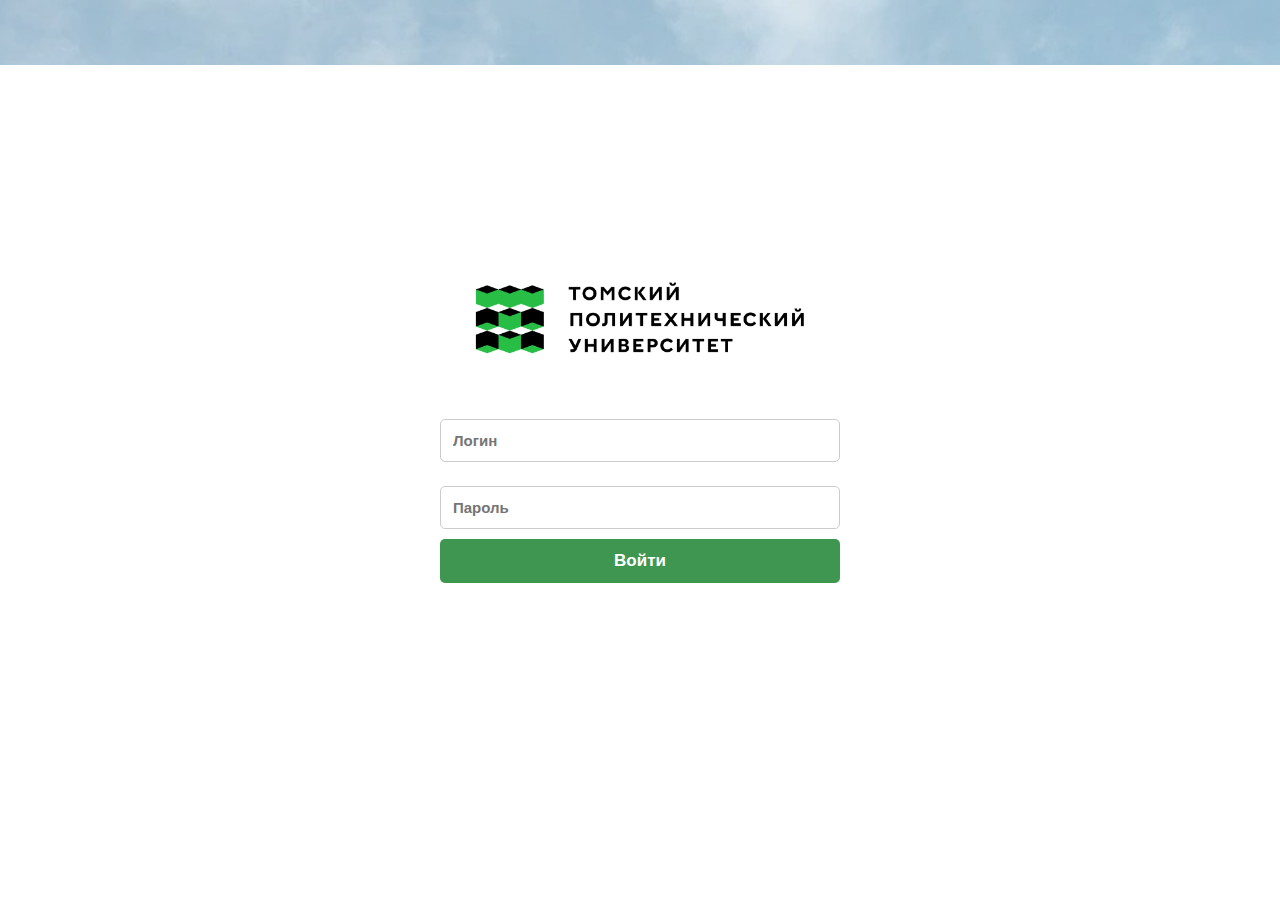
<file: index.html>
<!DOCTYPE html>
<html lang="ru">
<head>
  <meta charset="UTF-8">
  <meta http-equiv="refresh" content="0;url=login-page/index.html">
  <title>Перенаправление...</title>
</head>
<body>
</body>
</html>
</file>
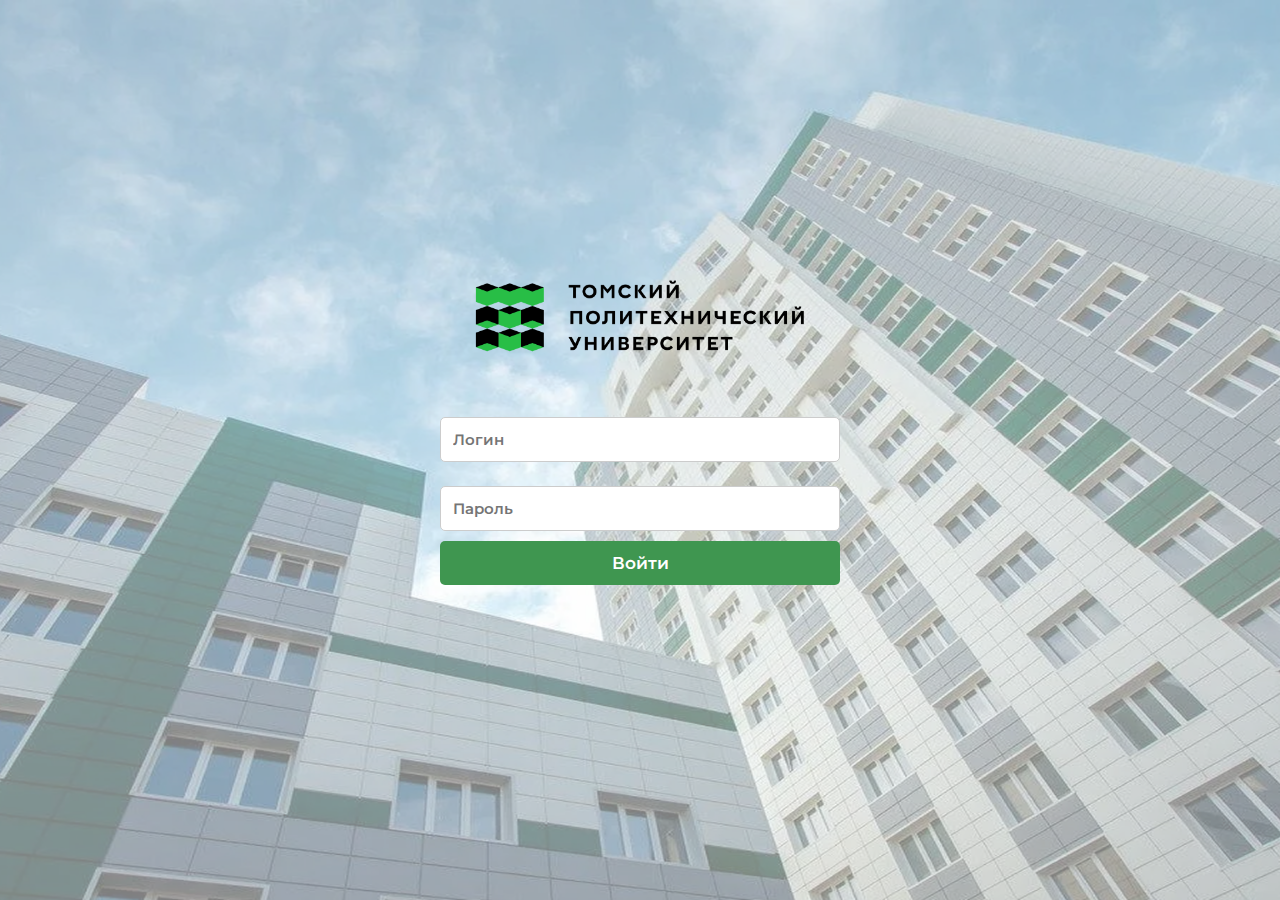
<file: campus-page/index.html>
<!DOCTYPE html>
<html lang="ru">

<head>
    <meta charset="UTF-8">
    <title>Карта общежитий</title>
    <link rel="stylesheet" href="../student-page/color.css">
    <link rel="stylesheet" href="style.css">
    <link href="https://fonts.googleapis.com/css2?family=Montserrat:wght@500;600&display=swap" rel="stylesheet">
</head>

<body>
    <div class="container">
        <aside class="sidebar">
            <div class="top-icons">
                <div class="icon"><img src="images/home-icon.png" alt="Главная"id="home-button"></div>
                <div class="icon"><img src="images/rooms-icon.png" alt="Комнаты" id="rooms-button"></div>
                <div class="icon"><img src="images/journal-icon.png" alt="Журнал" id="journal-button"></div>
                <div class="icon"><img src="images/report-icon.png" alt="Отчеты" id="report-button"></div>
            </div>
            <div class="bottom-icon">
                <div class="icon"><img src="images/exit-icon.png" alt="Выход" id="exit-button"></div>
            </div>
        </aside>

        <main class="content">
            <h1>Кампус ТПУ</h1>
            <div id="dorm-grid" class="dorm-grid">
                
            </div>
            <div id="empty-message" class="no-data">Нет информации</div>
        </main>
    </div>

    <script src="script.js"></script>
</body>

</html>
</file>
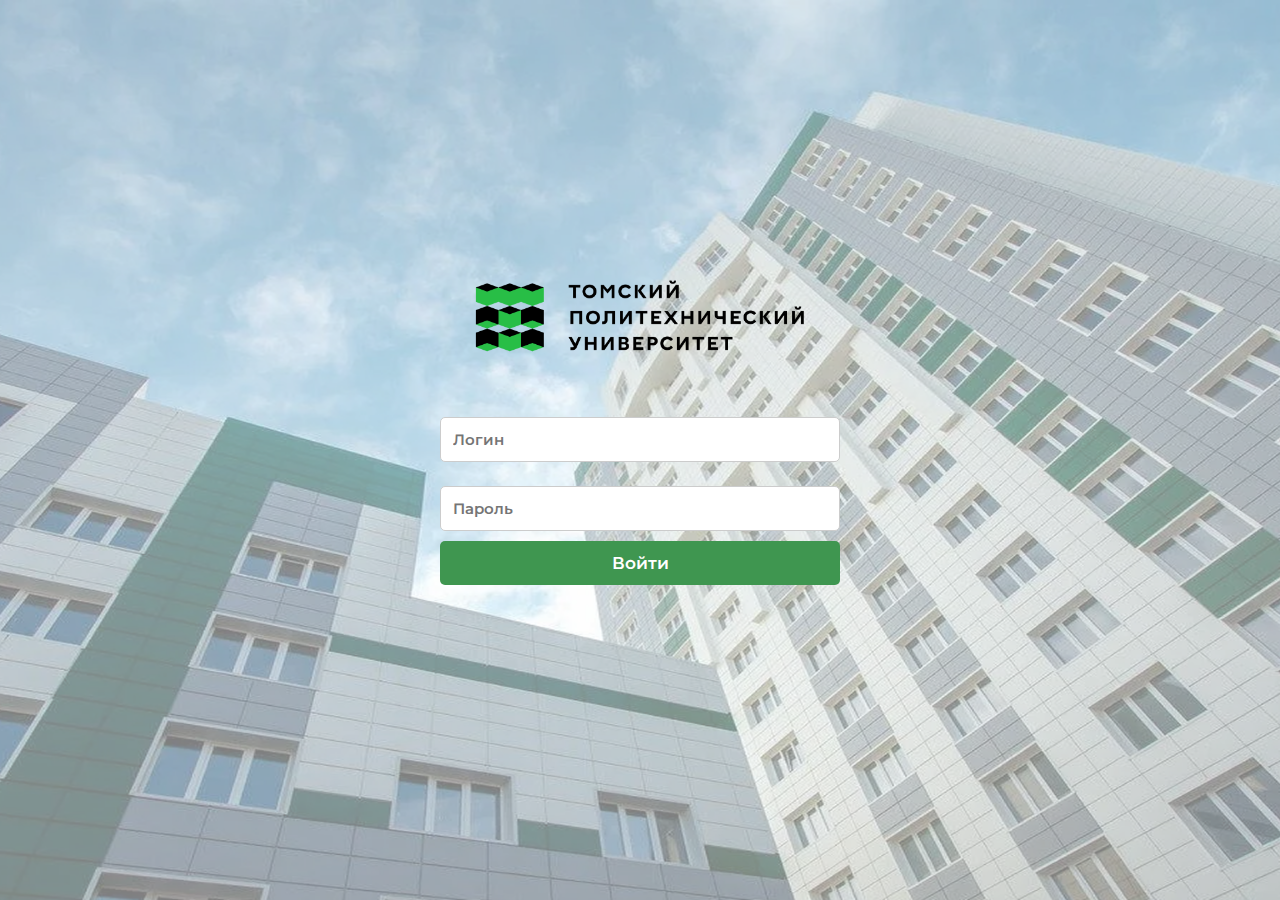
<file: journal-page/index.html>
<!DOCTYPE html>
<html lang="ru">

<head>
    <meta charset="UTF-8">
    <title>Журнал актов</title>
    <link rel="stylesheet" href="../student-page/color.css">
    <link rel="stylesheet" href="style.css">
    <link rel="stylesheet" href="../window/message-modal.css">
    <link href="https://fonts.googleapis.com/css2?family=Montserrat:wght@500;600&display=swap" rel="stylesheet">

</head>

<body>
    <div class="container">
        <aside class="sidebar">
            <div class="top-icons">
                <div class="icon"><img src="images/home-icon.png" alt="Главная" id="home-button"></div>
                <div class="icon"><img src="images/rooms-icon.png" alt="Комнаты" id="rooms-button"></div>
                <div class="icon"><img src="images/journal-icon.png" alt="Журнал" id="journal-button"></div>
                <div class="icon"><img src="images/report-icon.png" alt="Отчеты" id="report-button"></div>
            </div>
            <div class="bottom-icon">
                <div class="icon"><img src="images/exit-icon.png" alt="Выход" id="exit-button"></div>
            </div>
        </aside>

        <main class="content">
            <div class="header-row">
                <h1>Журнал актов</h1>
                <button id="clear-filters-btn" style="display: none;">Сбросить фильтры</button>
            </div>



            <div class="table-wrapper">
                <table>
                    <thead>
                        <tr>
                            <th style="width: 20px;">№</th>
                            <th style="width: 280px;">ФИО студента <img class="filter-icon fio-filter"
                                    src="images/search.png" alt="фильтр"></th>
                            <th style="width: 180px;">Нарушение <img class="filter-icon offence-filter"
                                    src="images/filter-icon.png" alt="фильтр"></th>
                            <th style="width: 130px;">Дата <span id="sort-arrow"
                                    style="font-size: 12px; margin-left: 4px;"></span></th>
                            <th style="width: 160px;">Первое/повторное <img class="filter-icon type-filter"
                                    src="images/filter-icon.png" alt="фильтр"></th>
                        </tr>
                    </thead>

                    <tbody id="journal-table-body">
                        <tr>
                            <td colspan="5" class="no-data">Нет данных</td>
                        </tr>
                    </tbody>
                </table>
            </div>
        </main>
    </div>

    <button id="open-message-btn" class="floating-btn">
        <img src="../window/message-icon.png" alt="Сообщения">
    </button>

    <script src="script.js"></script>
    <script src="../window/message-modal.js"></script>
</body>




</html>
</file>
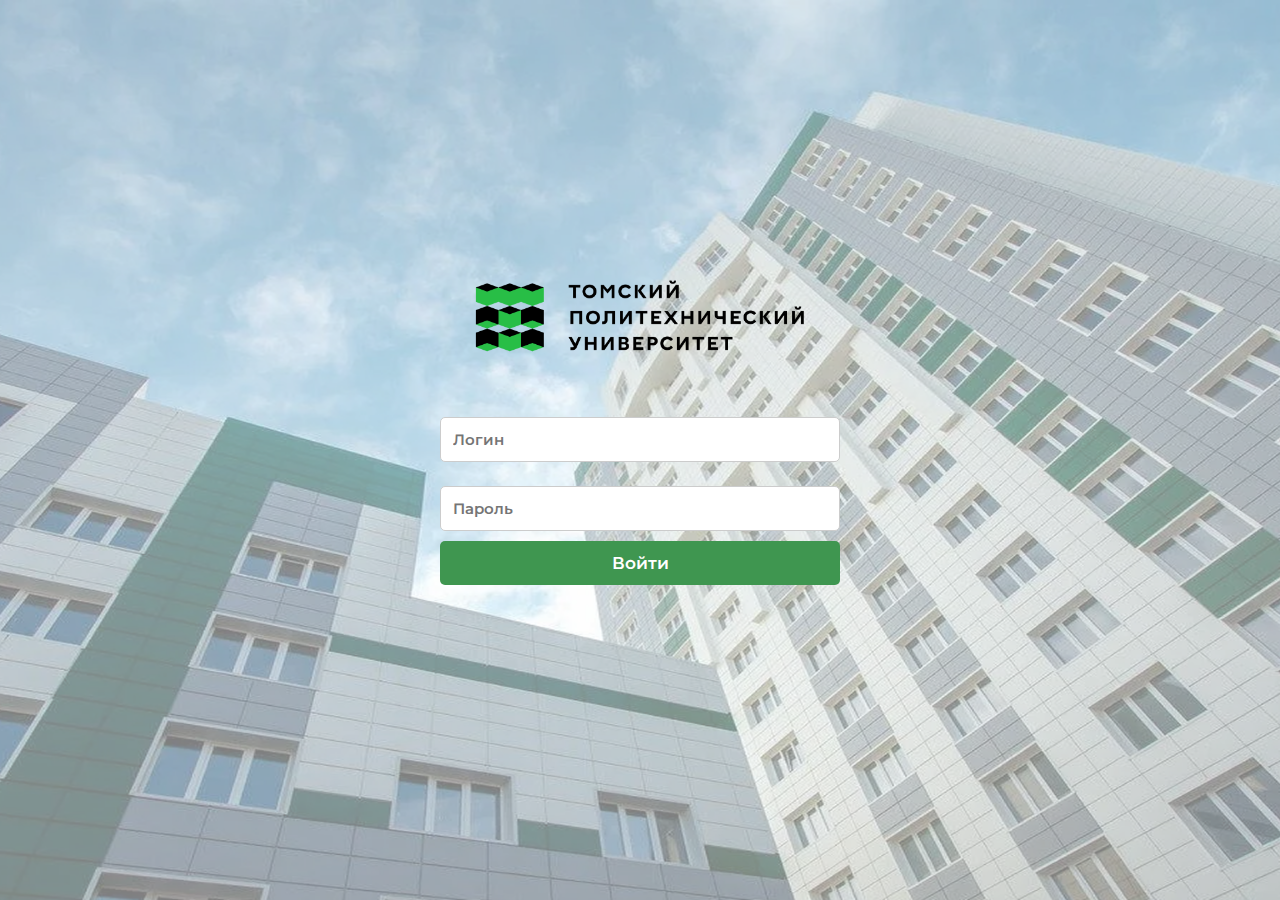
<file: login-page/index.html>
<!DOCTYPE html>
<html lang="ru">
<head>
  <meta charset="UTF-8">
  <title>Вход — ТПУ</title>
  <link rel="stylesheet" href="style.css">
  <link href="https://fonts.googleapis.com/css2?family=Montserrat:wght@600&display=swap" rel="stylesheet">
</head>
<body>
  <div class="background-overlay">
    <div class="login-container">
      <img src="images/logo.png" alt="ТПУ" class="logo">
      
      <!-- Добавлен id для формы -->
      <form id="login-form">
        <!-- Добавлены id для полей -->
        <input type="text" id="username" placeholder="Логин" required>
        <div id="email-error" class="error-message"></div>
        <input type="password" id="password" placeholder="Пароль" required>
        <button type="submit">Войти</button>
      </form>
      
    </div>
  </div>

  <!-- Подключаем JS-файл -->
  <script src="login.js"></script>
</body>
</html>
</file>
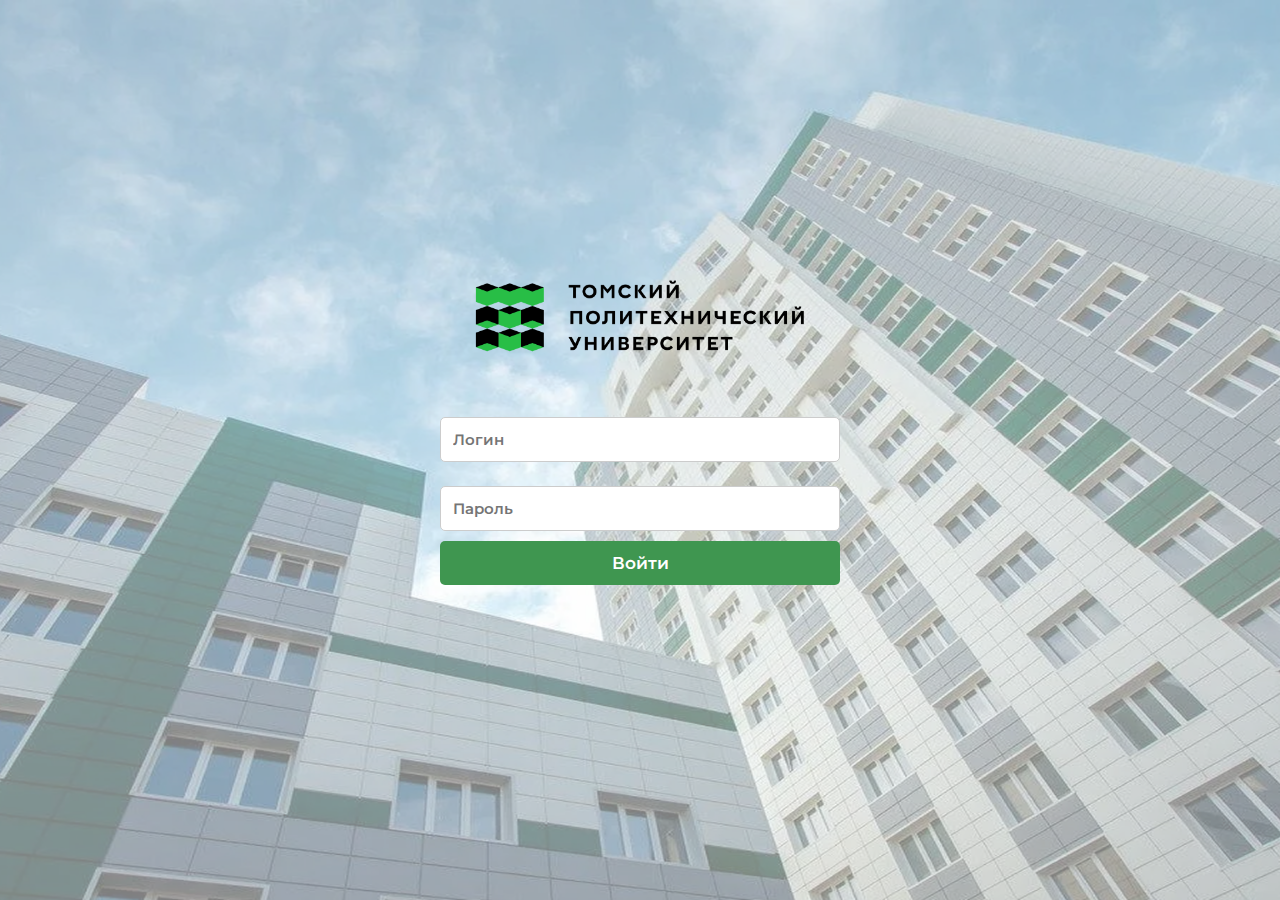
<file: report-page/index.html>
<!DOCTYPE html>
<html lang="ru">

<head>
    <meta charset="UTF-8">
    <title>Формирование отчета</title>
    <link rel="stylesheet" href="../student-page/color.css">
    <link rel="stylesheet" href="style.css">
    <link rel="stylesheet" href="../window/message-modal.css">
    <link href="https://fonts.googleapis.com/css2?family=Montserrat:wght@500;600&display=swap" rel="stylesheet">
</head>

<body>
    <div class="container">
        <aside class="sidebar">
            <div class="top-icons">
                <div class="icon"><img src="images/home-icon.png" alt="Главная" id="home-button"></div>
                <div class="icon"><img src="images/rooms-icon.png" alt="Комнаты" id="rooms-button"></div>
                <div class="icon"><img src="images/journal-icon.png" alt="Журнал" id="journal-button"></div>
                <div class="icon"><img src="images/report-icon.png" alt="Отчеты" id="report-button"></div>
            </div>
            <div class="bottom-icon">
                <div class="icon"><img src="images/exit-icon.png" alt="Выход" id="exit-button"></div>
            </div>
        </aside>

        <main class="content">
            <h1>Формирование отчета</h1>
            <div class="layout">
                <div class="report-list">
                    <div class="report-header">
                        <h2 id="report-title">Список отчетов</h2>
                        <img src="images/search.png" alt="Поиск" id="search-icon">
                    </div>
                    <input type="text" id="search-input" placeholder="Поиск отчета">

                    <ul id="report-list">
                        <li class="active" data-report="debtors">Должники по оплате</li>
                        <li data-report="residents">Проживающие в общежитии</li>
                        <li data-report="free">Свободные комнаты</li>
                        <li data-report="distribution">Расселение по общежитиям</li>
                    </ul>
                </div>
                <div class="report-params" id="report-params">
                    <h2>Параметры отчета</h2>
                    <div id="report-form">
                        <label>Период</label><br>
                        <input type="date">
                        <input type="date"><br><br>

                        <label>Общежитие</label><br>
                        <select id="dorm-select">
                            <option value="">Все общежития</option>
                        </select><br><br>

                        <button>Сформировать</button>
                    </div>
                    <div id="report-placeholder"
                        style="display:none; font-style: italic; color: gray; margin-top: 20px;">
                        Отчет находится в разработке
                    </div>
                </div>
            </div>
        </main>
    </div>
    
    <button id="open-message-btn" class="floating-btn">
        <img src="../window/message-icon.png" alt="Сообщения">
    </button>

    <script src="script.js"></script>
    <script src="../window/message-modal.js"></script>
</body>

</html>
</file>
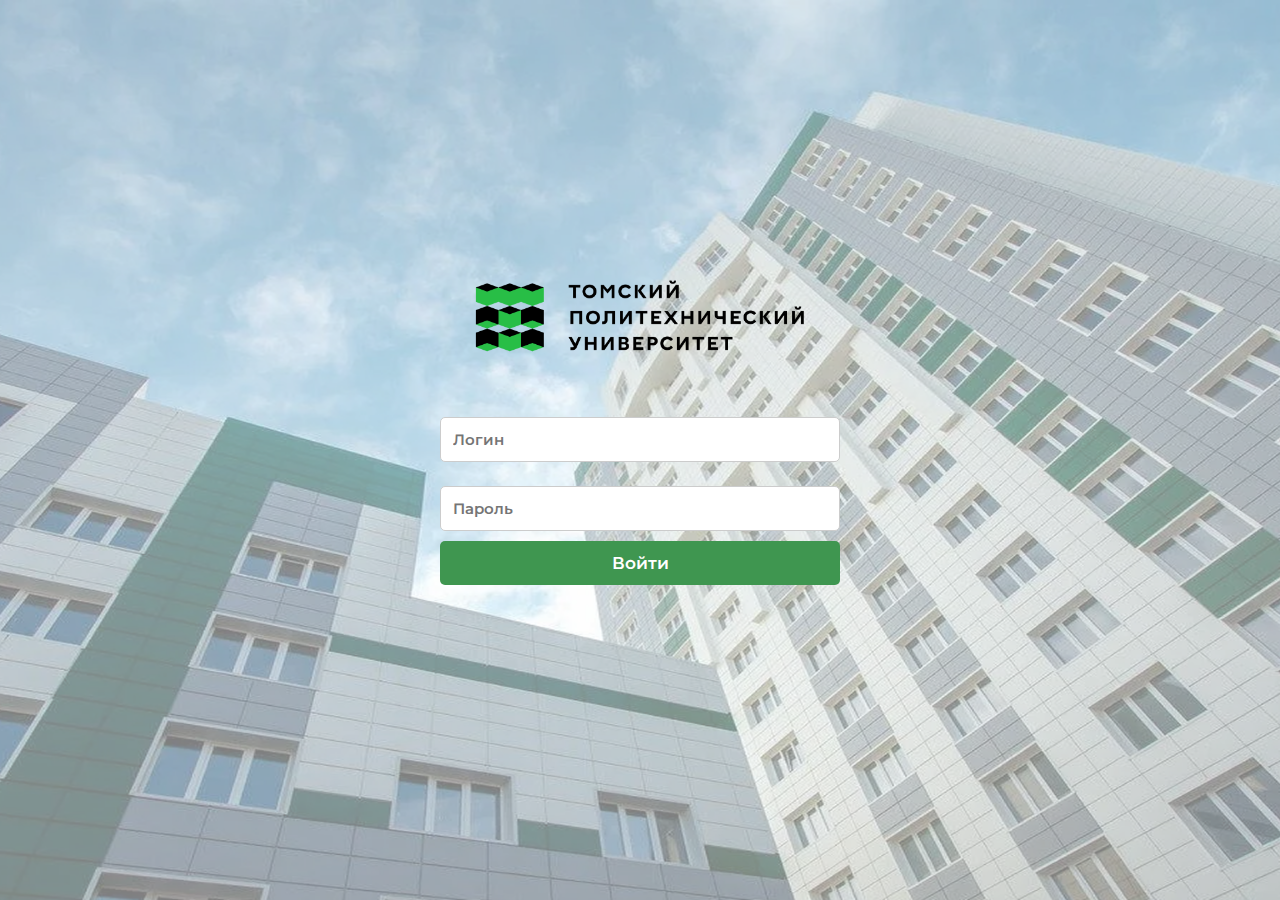
<file: room-page/index.html>
<!DOCTYPE html>
<html lang="ru">
<head>
  <meta charset="UTF-8">
  <title>Карта комнат</title>
  <link rel="stylesheet" href="../student-page/color.css">
  <link rel="stylesheet" href="style.css">
  <link rel="stylesheet" href="../window/message-modal.css">
  <link href="https://fonts.googleapis.com/css2?family=Montserrat:wght@500;600&display=swap" rel="stylesheet">
</head>
<body>
  <div class="container">
    <aside class="sidebar">
      <div class="top-icons">
        <div class="icon"><img src="images/home-icon.png" alt="Главная" id="home-button"></div>
        <div class="icon"><img src="images/rooms-icon.png" alt="Комнаты" id="rooms-button"></div>
        <div class="icon"><img src="images/journal-icon.png" alt="Журнал" id="journal-button"></div>
        <div class="icon"><img src="images/report-icon.png" alt="Отчеты" id="report-button"></div>
      </div>
      <div class="bottom-icon">
        <div class="icon"><img src="images/exit-icon.png" alt="Выход" id="exit-button"></div>
      </div>
    </aside>

    <main class="content">
      <h1 id="dorm-title">Общежитие №1</h1>
      <div class="floor-buttons">
        <button class="floor-btn active" data-floor="1">1 этаж</button>
        <button class="floor-btn" data-floor="2">2 этаж</button>
        <button class="floor-btn" data-floor="3">3 этаж</button>
        <button class="floor-btn" data-floor="4">4 этаж</button>
        <button class="floor-btn" data-floor="5">5 этаж</button>
      </div>

      <div class="room-scroll-wrapper">
        <button class="scroll-btn left" id="scroll-left">&#8592;</button>
        <div class="room-scroll-area" id="scroll-container">
          <div class="room-scroll-inner">
            <div id="row-odd" class="room-row"></div>
            <div id="row-even" class="room-row"></div>
          </div>
        </div>
        <button class="scroll-btn right" id="scroll-right">&#8594;</button>
      </div>

      <div id="empty-message" class="no-data">Нет информации</div>
    </main>
  </div>

  <button id="open-message-btn" class="floating-btn">
    <img src="../window/message-icon.png" alt="Сообщения">
  </button>

  <!-- Подключение JS-файлов в правильном порядке -->
  <script src="script.js"></script>
  <script src="../student-page/transfer-modal.js"></script>
  <script src="../window/message-modal.js"></script>
</body>
</html>
</file>
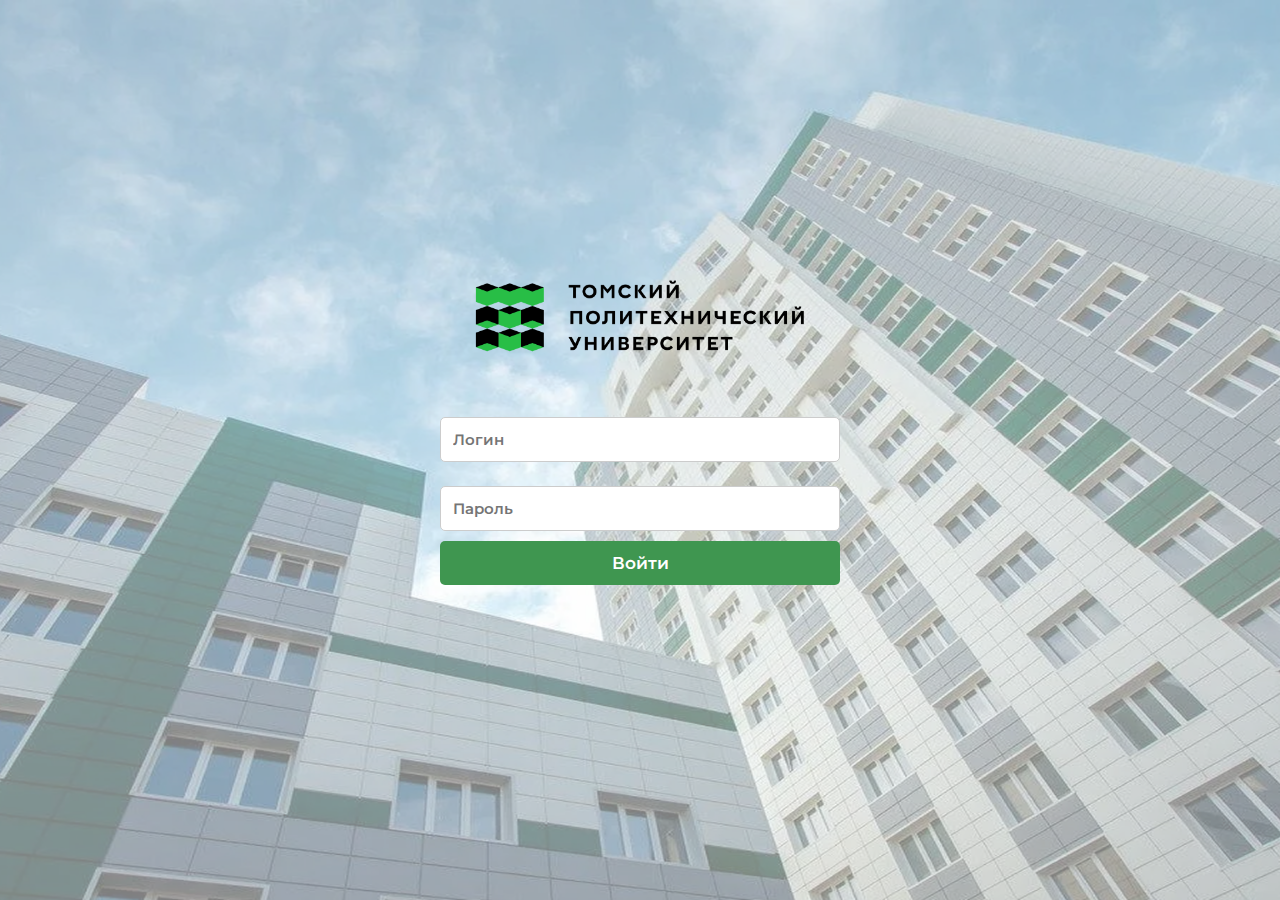
<file: student-page/index.html>
<!DOCTYPE html>
<html lang="ru">

<head>
    <meta charset="UTF-8">
    <title>Карточка студента</title>
    <link rel="stylesheet" href="color.css">
    <link rel="stylesheet" href="style.css">
    <link rel="stylesheet" href="certificate-modal.css">
    <link rel="stylesheet" href="../window/message-modal.css">
    <link href="https://fonts.googleapis.com/css2?family=Montserrat:wght@500;600&display=swap" rel="stylesheet">
</head>

<body>
    <div class="container">
        <aside class="sidebar">
            <div class="top-icons">
                <div class="icon"><img src="images/home-icon.png" alt="Главная" id="home-button"></div>
                <div class="icon"><img src="images/rooms-icon.png" alt="Комнаты" id="rooms-button"></div>
                <div class="icon"><img src="images/journal-icon.png" alt="Журнал" id="journal-button"></div>
                <div class="icon"><img src="images/report-icon.png" alt="Отчеты" id="report-button"></div>
            </div>
            <div class="bottom-icon">
                <div class="icon"><img src="images/exit-icon.png" alt="Выход" id="exit-button"></div>
            </div>
        </aside>

        <main class="content">
            <div class="back-button" onclick="history.back()">← Назад</div>

            <div class="profile-header">
                <div class="photo-column">
                    <img class="profile-photo" src="images/nophoto.jpg" alt="Фото студента" />
                    <div class="student-number" id="student-number">—</div>
                </div>

                <div class="profile-main-info">
                    <h2 id="full-name">Загрузка...</h2>
                    <div class="info-columns">
                        <div class="info-column" id="left-info">
                            <!-- Личные данные -->
                        </div>
                        <div class="profile-divider"></div>
                        <div class="info-column" id="right-info">
                            <!-- Проживание -->
                        </div>
                    </div>
                </div>
            </div>

            <hr class="accordion-divider" />

            <div class="accordion">
                <div class="accordion-item">
                    <button class="accordion-toggle">Общая информация</button>
                    <div class="accordion-content">
                        <p>Паспорт: —</p>
                        <p>Кем выдан: —</p>
                        <p>Дата выдачи: —</p>
                    </div>
                </div>
                <div class="accordion-item">
                    <button class="accordion-toggle">Оплата</button>
                    <div class="accordion-content" id="accounting-block">
                        <p>Нет данных</p>
                    </div>
                </div>
                <div class="accordion-item">
                    <button class="accordion-toggle">Нарушения</button>
                    <div class="accordion-content" id="offences-block">
                        <p>Нет записей</p>
                    </div>
                </div>
                <div class="accordion-item">
                    <button class="accordion-toggle">Справки</button>
                    <div class="accordion-content" id="certificates-block">
                        <p>Нет данных</p>
                    </div>
                </div>
            </div>

            <hr class="button-divider" />

            <div class="action-buttons">
                <div class="left-buttons">
                    <button class="restricted-btn" onclick="openCertificateModal()">Добавить справку</button>
                    <button class="restricted-btn" onclick="openViolationModal()">Добавить нарушение</button>
                    <button class="restricted-btn" onclick="openTransferPage()">Переселить</button>
                    <button class="restricted-btn" onclick="openEvictModal()">Выселить</button>

                </div>
                <div class="right-button">
                    <button class="write-btn" id="open-message-btn">Написать ✉️</button>
                </div>

            </div>
        </main>
    </div>

    <script src="../window/message-modal.js"></script>
    <script src="evict-modal.js"></script>
    <script src="violation-modal.js"></script>
    <script src="certificate-modal.js"></script>
    <script src="script.js"></script>
</body>

</html>
</file>
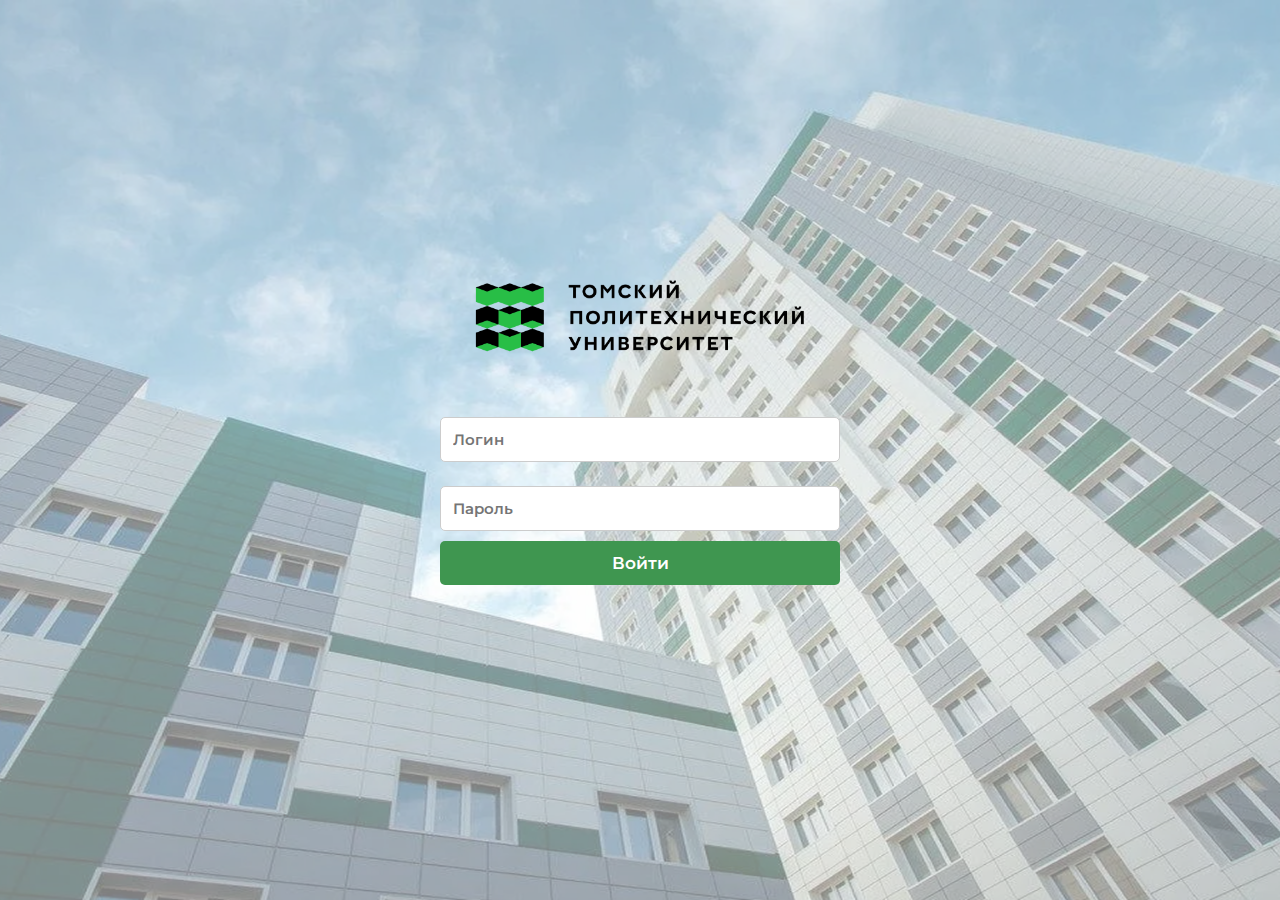
<file: studentlist-page/index.html>
<!DOCTYPE html>
<html lang="ru">

<head>
    <meta charset="UTF-8">
    <title>Студенты</title>
    <link rel="stylesheet" href="../student-page/color.css">
    <link rel="stylesheet" href="style.css">
    <link rel="stylesheet" href="../window/message-modal.css">
    <link href="https://fonts.googleapis.com/css2?family=Montserrat:wght@500;600&display=swap" rel="stylesheet">
</head>

<body>
    <div class="container">
        <aside class="sidebar">
            <div class="top-icons">
                <div class="icon"><img src="images/home-icon.png" alt="Главная" id="home-button"></div>
                <div class="icon"><img src="images/rooms-icon.png" alt="Комнаты" id="rooms-button"></div>
                <div class="icon"><img src="images/journal-icon.png" alt="Журнал" id="journal-button"></div>
                <div class="icon"><img src="images/report-icon.png" alt="Отчеты" id="report-button"></div>
            </div>
            <div class="bottom-icon">
                <div class="icon"><img src="images/exit-icon.png" alt="Выход" id="exit-button"></div>
            </div>
        </aside>

        <main class="content">
            <div class="header-row">
                <h1>Студенты</h1>
                <button id="clear-filters-btn" style="display: none;">Сбросить фильтры</button>
            </div>

            <div class="table-container">
                <table>
                    <thead>
                        <tr>
                            <th>Ком.</th>
                            <th>ФИО</th>
                            <th class="optional original">Дата рождения</th>
                            <th class="optional original">Телефон</th>
                            <th class="optional original">Статус</th>

                            <th class="toggleable" data-type="education">Обучение <span class="arrow">▾</span></th>
                            <th class="toggleable" data-type="certificate">Справка <span class="arrow">▾</span></th>
                            <th class="toggleable" data-type="passport">Паспортный стол <span class="arrow">▾</span>
                            </th>
                            <th class="toggleable" data-type="accounting">Бухгалтерия <span class="arrow">▾</span></th>

                            <th class="optional original">Примечание</th>
                        </tr>
                    </thead>
                    <tbody id="student-table-body">
                        <!-- Заполняется JS -->
                    </tbody>
                </table>
            </div>
        </main>
        
        <button id="open-message-btn" class="floating-btn">
            <img src="../window/message-icon.png" alt="Сообщения">
        </button>

        <script src="../window/message-modal.js"></script>
        <script src="script.js"></script>
</body>

</html>
</file>
<file: student-page/color.css>
:root {
  /* Основные цвета */
  --белый: #ffffff;
  --черный: #000000;
  --кнопка: #3F9650;
  --плюс_навед: #95d09ccc;
  --кнопка_выбран_этаж: #D0E2CC;
  --фон: #a9b2a3cc;
  --черный50: #00000080;
  --серый: #797777;
  --кнопка_этажи: #F5FAF6;
  --темно_серый: #464D45;
}
</file>
<file: campus-page/style.css>
/* Общие настройки */
body {
  margin: 0;
  font-family: 'Montserrat', sans-serif;
  background-color: var(--белый);
  color: var(--черный);
}

.container {
  display: flex;
  align-items: flex-start;
}


html, body {
  height: 100%;
  overflow-y: auto;
}


/* Боковое меню */
.sidebar {
  position: fixed;
  top: 0;
  left: 0;
  width: 80px;
  height: 100vh;
  background-color: var(--кнопка_выбран_этаж);
  display: flex;
  flex-direction: column;
  justify-content: space-between;
  align-items: center;
  padding: 20px 0;
}


.top-icons {
  display: flex;
  flex-direction: column;
  align-items: center;
  gap: 30px;
}

.bottom-icon {
  display: flex;
  flex-direction: column;
  align-items: center;
  gap: 30px;
  margin-bottom: 30px; 
}


.icon img {
  width: 32px;
  height: 32px;
  cursor: pointer;
}

/* Основной контент */
.content {
  flex: 1;
  padding: 30px 50px;
  margin-left: 80px; /* ширина меню */
}

h1 {
  font-size: 24px;
  font-weight: 600;
  color: var(--черный);
  margin-bottom: 30px;
}

/* Сетка карточек */
.dorm-grid {
  display: grid;
  grid-template-columns: repeat(auto-fill, minmax(260px, 1fr));
  gap: 20px;
}


/* Карточка общежития */
.dorm-card {
  background-color: var(--кнопка_выбран_этаж);
  padding: 15px;
  border-radius: 8px;
  box-shadow: 0 2px 4px var(--черный50);
  transition: transform 0.2s ease, box-shadow 0.2s ease;
}

.dorm-card:hover {
  transform: translateY(-3px);
  box-shadow: 0 4px 8px var(--черный50);
}

.dorm-card h2 {
  font-size: 16px;
  margin: 0 0 5px 0;
  color: var(--черный);
}

.dorm-card p {
  margin: 0 0 10px 0;
  font-size: 14px;
  color: var(--темно_серый);
}

/* Заведующий */
.person {
  display: flex;
  align-items: center;
  gap: 10px;
}

.person div {
  color: var(--темно_серый);
  font-size: 14px;
}

.person img {
  width: 40px;
  height: 40px;
  border-radius: 50%;
  object-fit: cover;
}

/* Если данных нет */
.no-data {
  margin-top: 40px;
  text-align: center;
  font-size: 16px;
  color: var(--темно_серый);
  display: none;
}
.icon {
  display: flex;
  justify-content: center;
  align-items: center;
}
</file>
<file: journal-page/style.css>
body {
  margin: 0;
  font-family: 'Montserrat', sans-serif;
  background-color: var(--белый);
  color: var(--черный);
}

.container {
  display: flex;
  align-items: flex-start;
}


html,
body {
  height: 100%;
  overflow-y: auto;
}


/* Боковое меню */
.sidebar {
  position: fixed;
  top: 0;
  left: 0;
  width: 80px;
  height: 100vh;
  background-color: var(--кнопка_выбран_этаж);
  display: flex;
  flex-direction: column;
  justify-content: space-between;
  align-items: center;
  padding: 20px 0;
}


.top-icons,
.bottom-icon {
  display: flex;
  flex-direction: column;
  align-items: center;
  gap: 30px;
}

.bottom-icon {
  display: flex;
  flex-direction: column;
  align-items: center;
  gap: 30px;
  margin-bottom: 30px;
}

.icon img {
  width: 32px;
  height: 32px;
  cursor: pointer;
}

.content {
  flex: 1;
  padding: 30px 50px;
  margin-left: 80px;
  /* ширина меню */
}

h1 {
  font-size: 24px;
  font-weight: 600;
  color: var(--черный);
}

.table-wrapper {
  margin-top: 30px;
  overflow-x: auto;
}

table {
  table-layout: fixed;
  width: 100%;
  border-collapse: collapse;
  /* ← смыкание ячеек */
  border: 1px solid black;
}

th,
td {
  border: 1px solid black;
  padding: 6px 8px;
  text-overflow: ellipsis;
  overflow: hidden;
  white-space: nowrap;
  vertical-align: middle;
  /* выравнивание по вертикали */
}

th:nth-child(1),
td:nth-child(1) {
  text-align: center;
  /* выравнивание по центру только для № */
}

/* Поля ввода */
th input {
  width: 100%;
  min-width: 0;
  background: transparent;
  border: none;
  border-bottom: 1px solid #aaa;
  font-family: inherit;
  font-size: 13px;
  padding: 2px 4px;
  box-sizing: border-box;
}

th input:focus {
  border-bottom: 1px solid black;
}

/* Красивый <select> */
th select {
  appearance: none;
  -webkit-appearance: none;
  -moz-appearance: none;

  background-color: transparent;
  border: none;
  border-bottom: 1px solid #aaa;
  padding: 2px 24px 2px 4px;
  font-family: inherit;
  font-size: 13px;
  width: 100%;
  box-sizing: border-box;
  background-image: url("data:image/svg+xml;charset=US-ASCII,%3Csvg xmlns='http://www.w3.org/2000/svg' width='12' height='12' viewBox='0 0 12 12'%3E%3Cpath fill='%23333' d='M2 4l4 4 4-4z'/%3E%3C/svg%3E");
  background-repeat: no-repeat;
  background-position: right 4px center;
  background-size: 12px;
  cursor: pointer;
}

th select:focus {
  border-bottom: 1px solid black;
  outline: none;
}

th option {
  background: #fff;
  color: #000;
  font-size: 13px;
}

thead th {
  padding: 10px;
  text-align: center;
  background-color: var(--плюс_навед);
  font-weight: 600;
  border: 1px solid var(--черный);
  color: var(--черный);
}

tbody td {
  padding: 10px;
  border: 1px solid var(--черный);
  color: var(--черный);
}

tbody tr:nth-child(odd) {
  background-color: var(--белый);
}

tbody tr:nth-child(even) {
  background-color: var(--кнопка_выбран_этаж);
}


.filter-icon {
  width: 14px;
  margin-left: 6px;
  cursor: pointer;
}

.no-data {
  text-align: center;
  padding: 20px;
  color: var(--черный);
}

.filter-controls {
  display: flex;
  justify-content: flex-end;
  margin-bottom: 10px;
}

.header-row {
  display: flex;
  justify-content: space-between;
  align-items: center;
  margin-bottom: 20px;
}

.header-row h1 {
  margin: 0;
  font-size: 24px;
  font-weight: 600;
}

#clear-filters-btn {
  background-color: var(--плюс_навед);
  color: var(--черный);
  border: 1px solid var(--черный);
  border-radius: 6px;
  padding: 6px 14px;
  font-family: 'Montserrat', sans-serif;
  font-size: 13px;
  cursor: pointer;
  transition: background-color 0.2s ease;
}

#clear-filters-btn:hover {
  background-color: var(--кнопка_этажи);
}

/*кнопка*/
.floating-btn {
  position: fixed;
  bottom: 30px;
  right: 30px;
  background-color: white;
  border: 1px solid #388e3c;
  border-radius: 50%;
  width: 60px;
  height: 60px;
  box-shadow: 0 2px 6px rgba(0, 0, 0, 0.3);
  cursor: pointer;
  display: flex;
  justify-content: center;
  align-items: center;
  z-index: 1000;
}

.floating-btn img {
  width: 30px;
  height: 30px;
}
</file>
<file: window/message-modal.css>
.message-modal {
  position: fixed;
  top: 0;
  left: 0;
  width: 100%;
  height: 100%;
  background-color: rgba(0, 0, 0, 0.5);
  display: flex;
  justify-content: center;
  align-items: center;
  z-index: 999;
}

.message-modal.hidden {
  display: none;
}

.message-modal-content {
  width: 80%;
  max-width: 900px;
  background-color: #d6e3cc;
  border-radius: 8px;
  overflow: hidden;
  display: flex;
  flex-direction: column;
}

.message-modal-top-row {
  display: flex;
  justify-content: space-between;
  align-items: center;
  padding: 10px 20px;
  gap: 20px;
}

.message-write-btn {
  background-color: #388e3c;
  color: white;
  padding: 8px 16px;
  border: none;
  border-radius: 5px;
  cursor: pointer;
  font-size: 14px;
}

.message-recipient-select {
  font-weight: 600;
  font-size: 14px;
}

.message-recipient-select select {
  margin-left: 10px;
  padding: 6px 10px;
  font-size: 14px;
  border-radius: 5px;
  border: 1px solid #555;
  background-color: #f0f5ec;
  color: #222;
  font-family: 'Montserrat', sans-serif;
  appearance: none;
  background-image: url("data:image/svg+xml,%3Csvg fill='%23333' height='12' viewBox='0 0 24 24' width='12' xmlns='http://www.w3.org/2000/svg'%3E%3Cpath d='M7 10l5 5 5-5z'/%3E%3C/svg%3E");
  background-repeat: no-repeat;
  background-position: right 10px center;
  background-size: 12px;
  padding-right: 30px;
}

.message-close-btn {
  border: 1px solid black;
  background-color: transparent;
  font-size: 20px;
  padding: 4px 10px;
  border-radius: 6px;
  cursor: pointer;
}

.message-modal-body {
  display: flex;
  flex: 1;
  border-top: 1px solid #aaa;
  border-bottom: 1px solid #aaa;
  min-height: 250px;
}

.message-tabs {
  display: flex;
  flex-direction: column;
  min-width: 130px;
  padding: 20px;
  box-sizing: border-box;
}

.message-tab {
  cursor: pointer;
  font-weight: bold;
  margin-bottom: 15px;
  font-size: 18px;
  color: #555;
}

.message-tab.active {
  color: black;
}

.message-tab-contents {
  flex-grow: 1;
  padding: 20px;
  box-sizing: border-box;
}

.message-tab-content.hidden {
  display: none;
}

.message-modal-footer.hidden {
  display: none;
}

.message-card {
  background-color: white;
  border-radius: 5px;
  overflow: hidden;
  box-shadow: 0 0 3px #999;
  max-width: 400px;
}

.message-card-header {
  background-color: #a6d8a8;
  font-weight: bold;
  padding: 10px;
  display: flex;
  justify-content: space-between;
}

.message-card-body {
  padding: 10px;
  font-size: 14px;
}

.message-reply-icon {
  font-size: 16px;
}

.message-modal-footer {
  display: flex;
  padding: 15px 20px;
  gap: 10px;
  align-items: center;
  border-top: 1px solid #aaa;
}

.message-input {
  flex-grow: 1;
  padding: 10px;
  border-radius: 4px;
  border: 1px solid #999;
}

.message-send-btn {
  background-color: #388e3c;
  color: white;
  padding: 10px 16px;
  border: none;
  border-radius: 5px;
  cursor: pointer;
}
.hidden {
  display: none !important;
}
</file>
<file: login-page/style.css>
* {
    box-sizing: border-box;
  }
  
body, html {
    height: 100%;
    margin: 0;
    font-family: Arial, sans-serif;
  }
  
.background-overlay::before {
    content: "";
    position: absolute;
    top: 0; left: 0;
    width: 100%; height: 100%;
    background: url("images/background.jpg") no-repeat center center/cover;
    opacity: 0.5; 
    z-index: 0;
  }

  .background-overlay {
    position: relative;
    height: 100vh; /* Вся высота окна */
    display: flex;
    justify-content: center; /* по горизонтали */
    align-items: center;     /* по вертикали */
    overflow: hidden;
  }
  
  .login-container {
    position: relative;
    z-index: 1;
    margin-top: -60px;
    border-radius: 8px;
    text-align: center;
    max-width: 400px;
    width: 100%;
  }
  
  .logo {
    display: block;
    margin: 0 auto 30px auto;
    max-width: 400px; /* ограничим размер */
    height: auto;     /* сохраняем пропорции */
  }
  
  
  form input {
    width: 100%;
    padding: 12px;
    margin: 10px 0;
    border: 1px solid #ccc;
    border-radius: 5px;
    font-family: 'Montserrat', sans-serif;
    font-weight: 600;
    font-size: 15px;
  }
  
  /* Плейсхолдер (поддержка всех браузеров) */
  form input::placeholder {
    font-family: 'Montserrat', sans-serif;
    font-weight: 600;
    font-size: 15px;
  }  
  
  form button {
    width: 100%;
    padding: 12px;
    background-color: #3F9650;
    color: white;
    border: none;
    font-size: 17px;
    font-family: 'Montserrat', sans-serif;
    font-weight: 600;
    border-radius: 5px;
    cursor: pointer;
  }
  
  
  form button:hover {
    background-color: #3B8D4B;
  }
  
  .error-message {
  color: black;
  font-size: 13px;
  margin-top: 4px;
}
</file>
<file: report-page/style.css>
* {
  box-sizing: border-box;
}

body {
  margin: 0;
  font-family: 'Montserrat', sans-serif;
}

.container {
  display: flex;
  height: 100vh;
}

.sidebar {
  width: 80px;
  background-color: var(--кнопка_выбран_этаж);
  display: flex;
  flex-direction: column;
  justify-content: space-between;
  align-items: center;
  padding: 20px 0;
  
}

.top-icons {
  display: flex;
  flex-direction: column;
  align-items: center;
  gap: 30px;
}

.icon img {
  width: 32px;
  height: 32px;
  cursor: pointer;
}


.content {
  flex: 1;
  padding: 30px 50px;
}

h1 {
  font-size: 24px;
  font-weight: 600;
}

h2 {
  font-size: 18px; /* меньше — подзаголовки */
  font-weight: 600;
}


.layout {
  display: flex;
  margin-top: 30px;
  gap: 60px;
}

.report-list {
  min-width: 250px;
  border-right: 1px solid var(--черный50);
  padding-right: 40px;
}


.report-list ul {
  list-style: none;
  padding-left: 0;
  margin-top: 10px;
  font-size: 15px;
}

.report-list li {
  margin: 10px 0;
  cursor: pointer;
}

.report-list .active {
  font-weight: 600;
}

.report-params label {
  font-weight: 600;
  font-size: 15px;
}

.report-params input,
.report-params select {
  padding: 10px;
  font-size: 14px;
  margin-top: 5px;
  margin-bottom: 15px;
  width: 180px;
}

button {
  padding: 10px 20px;
  border-radius: 5px;
  background-color: var(--плюс_навед);
  color: var(--черный);
  border: none;
  font-size: 14px;
  font-family: 'Montserrat', sans-serif;
  font-weight: 500;
  cursor: pointer;
}

.report-header {
  display: flex;
  align-items: center;
  justify-content: space-between;
}

#search-icon {
  width: 20px;
  height: 20px;
  cursor: pointer;
}

#search-input {
  width: 100%;
  padding: 8px;
  font-size: 14px;
  margin: 10px 0 15px 0;
  display: none; /* скрыт по умолчанию */
}

/*кнопка*/
.floating-btn {
  position: fixed;
  bottom: 30px;
  right: 30px;
  background-color: white;
  border: 1px solid #388e3c;
  border-radius: 50%;
  width: 60px;
  height: 60px;
  box-shadow: 0 2px 6px rgba(0, 0, 0, 0.3);
  cursor: pointer;
  display: flex;
  justify-content: center;
  align-items: center;
  z-index: 1000;
}

.floating-btn img {
  width: 30px;
  height: 30px;
}
</file>
<file: room-page/style.css>
body {
  margin: 0;
  font-family: 'Montserrat', sans-serif;
  background-color: var(--белый);
  color: var(--черный);
}

.container {
  display: flex;
  align-items: flex-start;
}


html, body {
  height: 100%;
  overflow-y: auto;
}


/* Боковое меню */
.sidebar {
  position: fixed;
  top: 0;
  left: 0;
  width: 80px;
  height: 100vh;
  background-color: var(--кнопка_выбран_этаж);
  display: flex;
  flex-direction: column;
  justify-content: space-between;
  align-items: center;
  padding: 20px 0;
}


.top-icons, .bottom-icon {
  display: flex;
  flex-direction: column;
  align-items: center;
  gap: 30px;
}

.bottom-icon {
  display: flex;
  flex-direction: column;
  align-items: center;
  gap: 30px;
  margin-bottom: 30px; 
}

.icon img {
  width: 32px;
  height: 32px;
  cursor: pointer;
}

.content {
  flex: 1;
  padding: 30px 50px;
  margin-left: 80px; /* ширина меню */
}

h1 {
  font-size: 24px;
  font-weight: 600;
  color: var(--черный);
}

/* Кнопки этажей */
.floor-buttons {
  margin: 20px 0;
  display: flex;
  gap: 10px;
  flex-wrap: wrap;
}

.floor-btn {
  padding: 8px 16px;
  background-color: var(--кнопка_этажи);
  border: none;
  border-radius: 999px; /* плашка */
  cursor: pointer;
  font-size: 14px;
  color: var(--темно_серый);
  box-shadow: 0 2px 4px rgba(0,0,0,0.1);
  transition: background-color 0.2s ease;
}

.floor-btn.active {
  background-color: var(--кнопка_выбран_этаж);
  font-weight: 600;
}

/* Сетка комнат */
.room-grid {
  display: grid;
  grid-template-columns: repeat(auto-fill, minmax(160px, 1fr)); 
  gap: 20px;
}

.room-row {
  display: flex;
  flex-wrap: nowrap;
  gap: 20px; /* Было 20px, теперь меньше */
}


.room-card {
  background-color: var(--кнопка_выбран_этаж);
  border-radius: 10px;
  padding: 10px;
  text-align: center;
  display: flex;
  flex-direction: column;
  align-items: center;
  min-height: 200px;
  width: 160px;
}

.room-number {
  font-weight: 600;
  margin-bottom: 10px;
}

/* Сетка для студентов и "+" */
.room-occupants {
  display: grid;
  grid-template-columns: repeat(2, 1fr);
  row-gap: 12px;
  column-gap: 10px;
  width: 100%;
  justify-items: center;
}

/* Общая структура ячейки */
.student,
.free-slot {
  display: flex;
  flex-direction: column;
  align-items: center;
  justify-content: flex-start;
  width: 60px;
  height: 75px;
}

/* Студент */
.student img {
  width: 40px;
  height: 40px;
  border-radius: 50%;
  margin-bottom: 4px;
  object-fit: cover;
}

.student div {
  font-size: 13px;
  color: var(--серый);
  text-align: center;
}

/* Кружок "+" */
.plus-icon {
  width: 40px;
  height: 40px;
  border-radius: 50%;
  background-color: var(--фон);
  color: var(--белый);
  font-size: 24px;
  font-weight: bold;
  line-height: 40px;
  text-align: center;
  display: flex;
  align-items: center;
  justify-content: center;
  transition: background-color 0.3s ease;
}

.plus-icon:hover {
  background-color: var(--плюс_навед);
}

/* Пустая подпись (для выравнивания с ФИО) */
.plus-label {
  font-size: 13px;
  color: var(--серый);
  text-align: center;
  margin-top: 4px;
}

/* Нет данных */
.no-data {
  margin-top: 30px;
  text-align: center;
  color: var(--серый);
  font-size: 16px;
  display: none;
}

.room-scroll-wrapper {
  position: relative;
  display: flex;
  align-items: center;
  margin-top: 20px;
}

.scroll-btn {
  display: none; /* по умолчанию скрыты */
  position: absolute;
  top: 50%;
  transform: translateY(-50%);
  width: 36px;
  height: 36px;
  border-radius: 50%;
  font-size: 20px;
  border: 2px solid var(--черный);
  background-color: var(--фон);
  color: var(--черный);
  cursor: pointer;
  box-shadow: 0 2px 4px rgba(0,0,0,0.2);
  transition: background-color 0.3s ease;
  z-index: 10;
}

.scroll-btn.left {
  left: -18px; /* Чуть выдвигается изнутри, но НЕ на боковое меню */
}

.scroll-btn.right {
  right: -18px;
}

.room-scroll-area {
  overflow-x: auto;
  flex: 1;
  display: flex;
  flex-direction: column;
  gap: 16px;
}

#row-even {
  margin-top: 40px;
}

/*кнопка*/
.floating-btn {
  position: fixed;
  bottom: 30px;
  right: 30px;
  background-color: white;
  border: 1px solid #388e3c;
  border-radius: 50%;
  width: 60px;
  height: 60px;
  box-shadow: 0 2px 6px rgba(0, 0, 0, 0.3);
  cursor: pointer;
  display: flex;
  justify-content: center;
  align-items: center;
  z-index: 1000;
}

.floating-btn img {
  width: 30px;
  height: 30px;
}

/* Модальное затемнение */
.modal {
  position: fixed;
  top: 0; left: 0;
  width: 100%;
  height: 100%;
  background: rgba(0, 0, 0, 0.4);
  display: flex;
  justify-content: center;
  align-items: center;
  z-index: 1000;
}

/* Скрытое состояние */
.modal.hidden {
  display: none;
}

/* Контейнер модального окна */
.modal-content {
  background: #d5e3cc;
  padding: 24px 28px;
  border-radius: 16px;
  width: 360px;
  font-family: 'Montserrat', sans-serif;
  box-shadow: 0 8px 20px rgba(0, 0, 0, 0.2);
  animation: fadeIn 0.2s ease-in-out;
  display: flex;
  flex-direction: column;
  text-align: center;
}

/* Анимация появления */
@keyframes fadeIn {
  from { opacity: 0; transform: scale(0.95); }
  to { opacity: 1; transform: scale(1); }
}

/* Текст в модалке */
.modal-body {
  font-size: 16px;
  color: #333;
  margin-bottom: 20px;
}

/* Подвал с кнопками */
.modal-footer {
  display: flex;
  justify-content: center;
  gap: 12px;
}

/* Стили кнопок */
.modal-footer button {
  padding: 10px 20px;
  font-size: 14px;
  font-weight: 500;
  border: none;
  border-radius: 6px;
  cursor: pointer;
  font-family: 'Montserrat', sans-serif;
}

/* Подтвердить */
.modal-footer .confirm-btn {
  background-color: #4caf50;
  color: white;
}
.modal-footer .confirm-btn:hover {
  background-color: #45a049;
}

/* Отмена */
.modal-footer .cancel-btn {
  background-color: #f0f0f0;
  color: #333;
}
.modal-footer .cancel-btn:hover {
  background-color: #ddd;
}
</file>
<file: student-page/style.css>
body {
  margin: 0;
  font-family: 'Montserrat', sans-serif;
  background-color: var(--белый);
  color: var(--черный);
}

.container {
  display: flex;
  align-items: flex-start;
}


html, body {
  height: 100%;
  overflow-y: auto;
}


/* Боковое меню */
.sidebar {
  position: fixed;
  top: 0;
  left: 0;
  width: 80px;
  height: 100vh;
  background-color: var(--кнопка_выбран_этаж);
  display: flex;
  flex-direction: column;
  justify-content: space-between;
  align-items: center;
  padding: 20px 0;
}


.top-icons, .bottom-icon {
  display: flex;
  flex-direction: column;
  align-items: center;
  gap: 30px;
}

.bottom-icon {
  display: flex;
  flex-direction: column;
  align-items: center;
  gap: 30px;
  margin-bottom: 30px; 
}

.icon img {
  width: 32px;
  height: 32px;
  cursor: pointer;
}

.content {
  flex: 1;
  padding: 30px 50px;
    margin-left: 80px; /* ширина меню */
}

.back-button {
  font-size: 16px;
  margin-bottom: 20px;
  cursor: pointer;
}

.profile-header {
  display: flex;
  align-items: flex-start;
  gap: 30px;
}

.photo-column {
  display: flex;
  flex-direction: column;
  align-items: center; /* ← Выравнивание по центру */
}

.profile-photo {
  width: 200px;
  height: 200px;
  object-fit: cover;
  border-radius: 10px;
}

.student-number {
  margin-top: 10px;
  font-size: 18px; /* ← Сделать одинаковым */
  font-weight: 500; /* как у остального текста */
  font-family: 'Montserrat', sans-serif; /* Явно задать */
  color: var(--черный);
  text-align: center;
}


.profile-main-info h2 {
  margin-top: 0;
  margin-bottom: 10px;
}

.info-columns {
  display: flex;
  gap: 40px;
  align-items: flex-start;
}

.accordion {
  margin-top: 20px;
}


.accordion-toggle {
  background: none;
  border: none;
  font-size: 18px; /* ← Сделать одинаковым */
  font-weight: 500; /* как у остального текста */
  font-family: 'Montserrat', sans-serif; /* Явно задать */
  padding: 10px 0;
  width: 100%;
  text-align: left;
  cursor: pointer;
}


.accordion-content {
  display: none;
  padding: 10px 0 20px;
  font-size: 14px;
  color: var(--темно_серый);
}

.accordion-toggle.active + .accordion-content {
  display: block;
}

.action-buttons {
  margin-top: 30px;
  display: flex;
  justify-content: space-between;
  align-items: center;
  flex-wrap: wrap;
}

.left-buttons {
  display: flex;
  flex-wrap: wrap;
  gap: 12px;
}

.right-button {
  display: flex;
}

.action-buttons button {
  padding: 10px 16px;
  background-color: var(--кнопка_выбран_этаж);
  border: none;
  border-radius: 6px;
  cursor: pointer;
  font-size: 14px;
}

.write-btn {
  background-color: var(--кнопка) !important; 
  color: var(--белый);
}

.profile-divider {
  width: 1px;
  height: auto; /* будем управлять через stretch */
  background-color: var(--серый);
  align-self: stretch;
}


.accordion-divider {
  height: 1px;
  background-color: var(--серый);
  border: none;
  margin: 25px 0 10px;
}

.button-divider {
  height: 1px;
  background-color: var(--серый);
  border: none;
  margin: 30px 0 20px;
}
</file>
<file: student-page/certificate-modal.css>
/* Затемнение фона */
.modal {
  position: fixed;
  top: 0;
  left: 0;
  width: 100%;
  height: 100%;
  background: rgba(0, 0, 0, 0.4);
  display: flex;
  justify-content: center;
  align-items: center;
  z-index: 1000;
}

/* Скрытое состояние */
.modal.hidden {
  display: none;
}

/* Всплывающее окно */
.modal-content {
  background: #d5e3cc;
  padding: 24px 28px;
  border-radius: 16px;
  width: 340px;
  font-family: 'Montserrat', sans-serif;
  box-shadow: 0 8px 20px rgba(0, 0, 0, 0.2);
  animation: fadeIn 0.2s ease-in-out;
  display: flex;
  flex-direction: column;
  /* Удаляем конфликтующее: */
  /* align-items: center; */
  /* text-align: center; */
}


/* Анимация */
@keyframes fadeIn {
  from {
    opacity: 0;
    transform: scale(0.95);
  }

  to {
    opacity: 1;
    transform: scale(1);
  }
}

/* Шапка */
.modal-header {
  display: flex;
  justify-content: space-between;
  align-items: center;
  margin-bottom: 20px;
}

.modal-header h2 {
  font-size: 20px;
  font-weight: 600;
  margin: 0;
}

.close-btn {
  background: none;
  border: none;
  font-size: 20px;
  cursor: pointer;
  padding: 2px 6px;
}

/* Содержимое формы */
.modal-body {
  display: flex;
  flex-direction: column;
  gap: 14px;
}

label {
  text-align: left;
  font-size: 14px;
  margin-bottom: 4px;
  color: #333;
}

select,
input[type="date"] {
  padding: 6px 10px;
  border-radius: 6px;
  border: 1px solid #aaa;
  font-family: inherit;
  font-size: 14px;
  width: 100%;
  box-sizing: border-box;
}

/* Блок с двумя датами */
.modal-body .date-range {
  display: flex;
  justify-content: space-between;
  align-items: center;
  gap: 8px;
}

.date-range input {
  flex: 1;
}

/* Кнопка */
.submit-btn {
  margin-top: 12px;
  background-color: #86c88e;
  border: none;
  padding: 10px;
  border-radius: 6px;
  font-size: 15px;
  font-weight: 500;
  cursor: pointer;
  transition: background 0.2s;
}

.submit-btn:hover {
  background-color: #6db674;
}


/* Текст внутри окна */
.modal-body {
  font-size: 16px;
  color: #333;
  margin-bottom: 20px;
}

/* Кнопки */
.modal-footer {
  display: flex;
  gap: 12px;
  justify-content: center;
  width: 100%;
}

.modal-footer button {
  padding: 10px 20px;
  font-size: 14px;
  font-weight: 500;
  border: none;
  border-radius: 6px;
  cursor: pointer;
  transition: background 0.2s ease-in-out;
  font-family: 'Montserrat', sans-serif;
}

/* Кнопка "Да, выселить" */
.modal-footer .confirm-btn {
  background-color: var(--кнопка) !important;
  color: white;
}

.modal-footer .confirm-btn:hover {
  background-color: var(--кнопка) !important;
}

/* Кнопка "Отмена" */
.modal-footer .cancel-btn {
  background-color: #f0f0f0;
  color: #333;
}

.modal-footer .cancel-btn:hover {
  background-color: #ddd;
}
</file>
<file: studentlist-page/style.css>
body {
  margin: 0;
  font-family: 'Montserrat', sans-serif;
  background-color: var(--белый);
  color: var(--черный);
}

.container {
  display: flex;
  align-items: flex-start;
}


html, body {
  height: 100%;
  overflow-y: auto;
}


/* Боковое меню */
.sidebar {
  position: fixed;
  top: 0;
  left: 0;
  width: 80px;
  height: 100vh;
  background-color: var(--кнопка_выбран_этаж);
  display: flex;
  flex-direction: column;
  justify-content: space-between;
  align-items: center;
  padding: 20px 0;
}


.top-icons {
  display: flex;
  flex-direction: column;
  align-items: center;
  gap: 30px;
}

.bottom-icon {
  display: flex;
  flex-direction: column;
  align-items: center;
  gap: 30px;
  margin-bottom: 30px; 
}

.icon img {
  width: 32px;
  height: 32px;
  cursor: pointer;
}

.content {
  flex: 1;
  padding: 30px 50px;
  margin-left: 80px; /* ширина меню */
}

h1 {
  font-size: 24px;
  font-weight: 600;
  margin-bottom: 20px;
}

/* Таблица */
.table-wrapper {
  margin-top: 30px;
  overflow-x: auto;
}

table {
  width: 100%;
  border-collapse: collapse;
  font-size: 14px;
  text-align: left;
}

th, td {
  padding: 8px 12px;
  border: 1px solid var(--черный);
  vertical-align: top;
  width: 150px; /* можно задать нужную ширину для всех столбцов */
  box-sizing: border-box;
}


th input {
  width: 100%;
  box-sizing: border-box;
}

th {
  background-color: var(--плюс_навед);
  font-weight: 600;
  white-space: nowrap;
  padding: 8px 12px;
  text-align: center;
  vertical-align: middle;
}

th:nth-child(1), td:nth-child(1) {
  min-width: 50px;
  max-width: 50px;
  width: 50px;
  white-space: nowrap;
}

th:nth-child(2), td:nth-child(2) {
  min-width: 200px;
  max-width: 200px;
  width: 200px;
  word-wrap: break-word;
  white-space: normal;
  word-break: break-word;
}



.group-header {
  cursor: pointer;
  user-select: none;
}

.toggle {
  margin-left: 5px;
  font-size: 10px;
}

.default-col {
  transition: opacity 0.3s ease;
}

.hidden {
  display: none;
}

.group-col {
  transition: opacity 0.3s ease;
}

.no-data {
  margin-top: 20px;
  text-align: center;
  color: var(--серый);
  font-size: 16px;
  display: none;
}
tbody tr:nth-child(odd) {
  background-color: var(--белый);
}

tbody tr:nth-child(even) {
  background-color: var(--кнопка_выбран_этаж);
}

.header-row {
  display: flex;
  justify-content: space-between;
  align-items: center;
  margin-bottom: 20px;
}

.header-row h1 {
  margin: 0;
  font-size: 24px;
  font-weight: 600;
}

#clear-filters-btn {
  background-color: var(--плюс_навед);
  color: var(--черный);
  border: 1px solid var(--черный);
  border-radius: 6px;
  padding: 6px 14px;
  font-family: 'Montserrat', sans-serif;
  font-size: 13px;
  cursor: pointer;
  transition: background-color 0.2s ease;
}

#clear-filters-btn:hover {
  background-color: var(--кнопка_этажи);
}

.student-link {
  color: black;
  text-decoration: none;
}

.student-link:hover {
  text-decoration: underline;
  cursor: pointer;
}

/*кнопка*/
.floating-btn {
  position: fixed;
  bottom: 30px;
  right: 30px;
  background-color: white;
  border: 1px solid #388e3c;
  border-radius: 50%;
  width: 60px;
  height: 60px;
  box-shadow: 0 2px 6px rgba(0, 0, 0, 0.3);
  cursor: pointer;
  display: flex;
  justify-content: center;
  align-items: center;
  z-index: 1000;
}

.floating-btn img {
  width: 30px;
  height: 30px;
}
th.col-dorm, td.col-dorm {
  width: 60px;
  min-width: 60px;
  max-width: 60px;
  text-align: center;
  white-space: nowrap;
}

th.col-room, td.col-room {
  width: 70px;
  min-width: 70px;
  max-width: 70px;
  text-align: center;
  white-space: nowrap;
}
</file>
